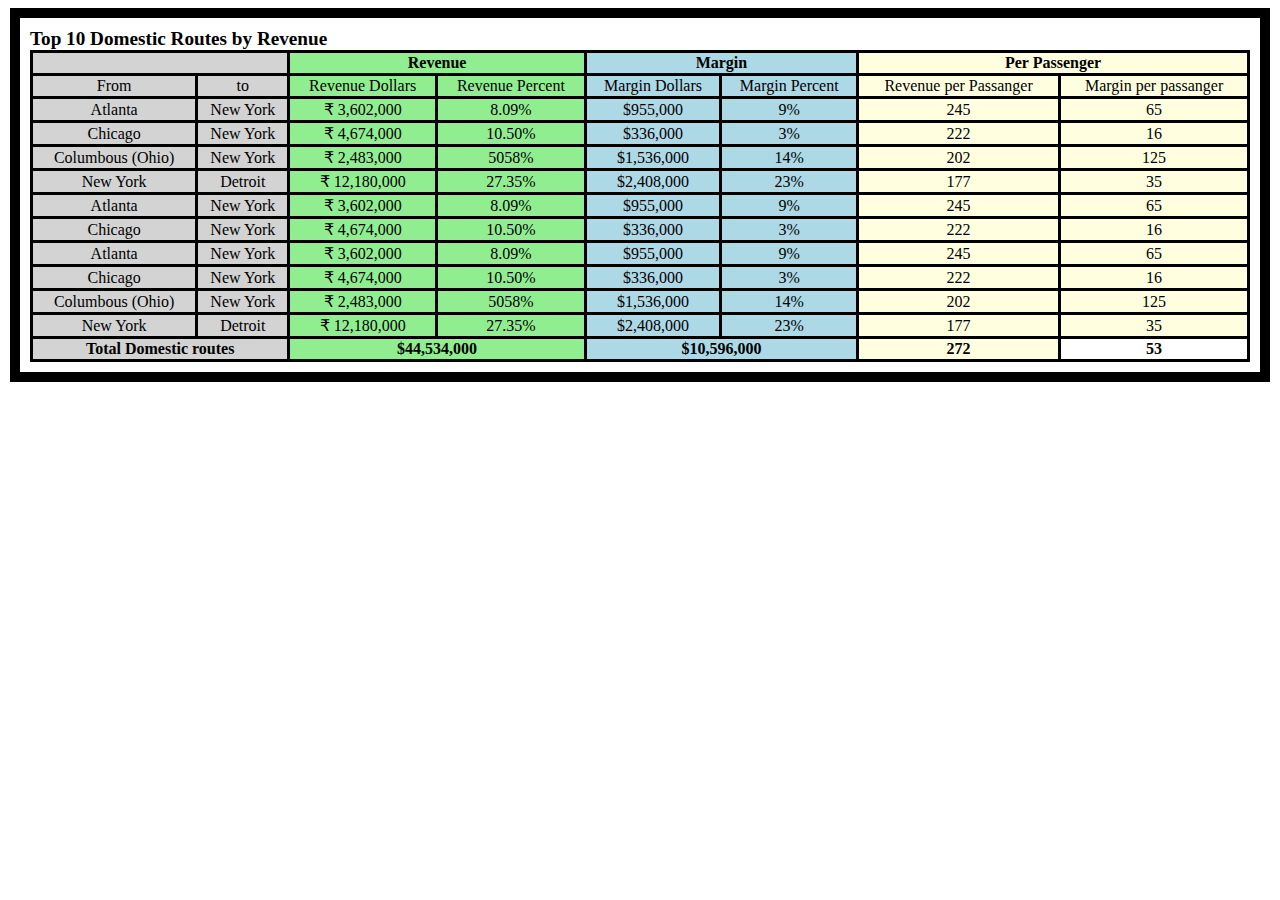
<file: index.html>
<!DOCTYPE html>
<html lang="en">

<head>
    <meta charset="UTF-8">
    <meta name="viewport" content="width=device-width, initial-scale=1.0">
    <title>Domestic Routes revenue</title>
    <style>
        th,
        td {
            text-align: center;
            border: 3px solid black;
        }

        #div {
            border: 10px solid black;
            margin: 2px;
            padding: 10px;
        }

        .b {
            width: 100%;
        }

        .c {
            text-align: left;
            font-weight: bold;
            font-size: larger;
        }

        table {
            border-collapse: collapse;
        }


        tr td:nth-child(1),
        tr td:nth-child(2) {
            background-color: lightgray;
        }

        tr td:nth-child(3),
        tr td:nth-child(4) {
            background-color: lightgreen;
        }

        tr td:nth-child(5),
        tr td:nth-child(6) {
            background-color: lightblue;
        }

        tr td:nth-child(7),
        tr td:nth-child(8) {
            background-color: lightyellow;
        }

       tr th:nth-child(4) {
  background-color: lightyellow;
}

        tr th:nth-child(3) {
            background-color: lightblue;
        }

        tr th:nth-child(2) {
            background-color: lightgreen;
        }

        tr th:nth-child(1) {
            background-color: lightgray;
        }
    </style>
</head>

<body>
    <div id="div">
        <table class="b" frame="box" rules="rows">
            <caption class="c">Top 10 Domestic Routes by Revenue</caption>
            <thead>
                <tr>
                    <th class="a" colspan="2"></th>
                    <th colspan="2">Revenue</th>
                    <th colspan="2">Margin</th>
                    <th colspan="2">Per Passenger</th>
                </tr>
                <tr>
                    <td>From</td>
                    <td>to</td>
                    <td>Revenue Dollars</td>
                    <td>Revenue Percent</td>
                    <td>Margin Dollars</td>
                    <td>Margin Percent</td>
                    <td>Revenue per Passanger</td>
                    <td>Margin per passanger</td>
                </tr>
            </thead>
            <tbody>
                <tr>
                    <td>Atlanta</td>
                    <td>New York</td>
                    <td> &#8377; 3,602,000</td>
                    <td>8.09%</td>
                    <td>$955,000</td>
                    <td>9%</td>
                    <td>245</td>
                    <td>65</td>
                </tr>
                <tr>
                    <td>Chicago</td>
                    <td>New York</td>
                    <td>&#8377; 4,674,000</td>
                    <td>10.50%</td>
                    <td>$336,000</td>
                    <td>3%</td>
                    <td>222</td>
                    <td>16</td>
                </tr>
                <tr>
                    <td>Columbous (Ohio)</td>
                    <td>New York</td>
                    <td>&#8377; 2,483,000</td>
                    <td>5058%</td>
                    <td>$1,536,000</td>
                    <td>14%</td>
                    <td>202</td>
                    <td>125</td>
                </tr>
                <tr>
                    <td>New York</td>
                    <td>Detroit</td>
                    <td>&#8377; 12,180,000</td>
                    <td>27.35%</td>
                    <td>$2,408,000</td>
                    <td>23%</td>
                    <td>177</td>
                    <td>35</td>
                </tr>
                <tr>
                    <td>Atlanta</td>
                    <td>New York</td>
                    <td> &#8377; 3,602,000</td>
                    <td>8.09%</td>
                    <td>$955,000</td>
                    <td>9%</td>
                    <td>245</td>
                    <td>65</td>
                </tr>
                <tr>
                    <td>Chicago</td>
                    <td>New York</td>
                    <td>&#8377; 4,674,000</td>
                    <td>10.50%</td>
                    <td>$336,000</td>
                    <td>3%</td>
                    <td>222</td>
                    <td>16</td>
                </tr>
                <tr>
                <tr>
                    <td>Atlanta</td>
                    <td>New York</td>
                    <td> &#8377; 3,602,000</td>
                    <td>8.09%</td>
                    <td>$955,000</td>
                    <td>9%</td>
                    <td>245</td>
                    <td>65</td>
                </tr>
                <tr>
                    <td>Chicago</td>
                    <td>New York</td>
                    <td>&#8377; 4,674,000</td>
                    <td>10.50%</td>
                    <td>$336,000</td>
                    <td>3%</td>
                    <td>222</td>
                    <td>16</td>
                </tr>
                <tr>
                    <td>Columbous (Ohio)</td>
                    <td>New York</td>
                    <td>&#8377; 2,483,000</td>
                    <td>5058%</td>
                    <td>$1,536,000</td>
                    <td>14%</td>
                    <td>202</td>
                    <td>125</td>
                </tr>
                <tr>
                    <td>New York</td>
                    <td>Detroit</td>
                    <td>&#8377; 12,180,000</td>
                    <td>27.35%</td>
                    <td>$2,408,000</td>
                    <td>23%</td>
                    <td>177</td>
                    <td>35</td>
                </tr>

            </tbody>
            <tfoot>
                <tr>
                    <th colspan="2">Total Domestic routes</th>
                    <th colspan="2">$44,534,000</th>
                    <th colspan="2">$10,596,000</th>
                    <th>272</th>
                    <th>53</th>
                </tr>
            </tfoot>
        </table>
    </div>
</body>

</html>
</file>
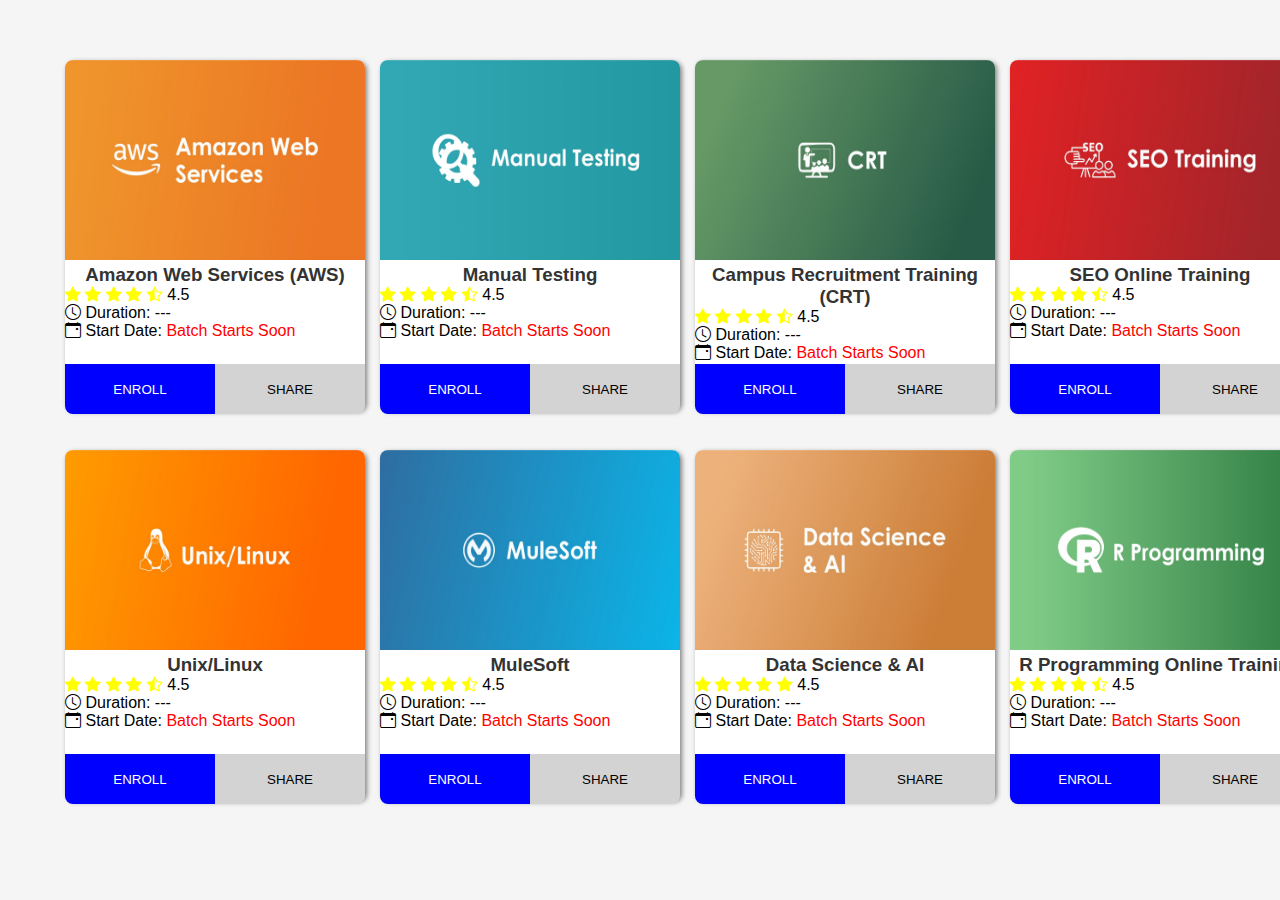
<file: Assignment/Assignment-1/public/index.html>
<!DOCTYPE html>
<html lang="en">
<head>
    <meta charset="UTF-8">
    <meta name="viewport" content="width=device-width, initial-scale=1.0">
    <title>Course Cards Assignment - UI Technologies</title>
    
    <!-- Bootstrap Icons -->
    <!-- <link rel="stylesheet" href="../../../node_modules/bootstrap-icons/font/bootstrap-icons.css"> -->
     <link rel="stylesheet" href="https://cdn.jsdelivr.net/npm/bootstrap-icons@1.11.0/font/bootstrap-icons.css">
    <!-- External CSS -->
    <link rel="stylesheet" href="style.css">
    <!-- Internal CSS for basic setup -->
    <style>
        /* Basic Reset and Setup - DO NOT MODIFY THIS PART */
        * { 
            margin: 0;
            padding: 0;
            box-sizing: border-box;
        }
        
        body {
            font-family: Arial, sans-serif;
            background-color: #f5f5f5;
            padding: 20px;
            margin: 40px;
        }
        
        /* Student: Add your CSS for the assignment below or in style.css */
    </style>
</head>
<body>
    <!-- Main Container for all course cards -->
    <div class="course-container">
        
        <!-- Card 1: AWS -->
        <div class="card">
            <div class="card-header">
                <div class="card-header-image">
                    <img src="../assets/amazon-web-service.jpg" alt="Amazon Web Services">
                </div>
            </div>
            <div class="card-body">
                <h3 class="course-title">Amazon Web Services (AWS)</h3>
                <div class="course-rating">
                    <!-- Add star icons here -->
                     <i class="bi bi-star-fill"></i>
                     <i class="bi bi-star-fill"></i>
                     <i class="bi bi-star-fill"></i>
                     <i class="bi bi-star-fill"></i>
                     <i class="bi bi-star-half"></i>
                    <span class="rating-value">4.5</span>
                </div>
                <div class="course-detail">
                    <i class="bi bi-clock"></i>
                    <span class="duration">Duration: ---</span>
                </div>
                <div class="course-detail">
                    <i class="bi bi-calendar-event"></i>
                    <span>Start Date: <span class="batch-soon">Batch Starts Soon</span></span>
                </div>
            </div>
            <div class="card-footer">
                <button class="btn-enroll">ENROLL</button>
                <button class="btn-share">SHARE</button>
            </div>
        </div>
        
        <!-- Card 2: Manual Testing -->
        <div class="card">
            <div class="card-header">
                <div class="card-header-image">
                    <img src="../assets/manual-testing.png" alt="Manual Testing">
                </div>
            </div>
            <div class="card-body">
                <h3 class="course-title">Manual Testing</h3>
                <div class="course-rating">
                    <!-- Add star icons here -->
                        <i class="bi bi-star-fill"></i>
                     <i class="bi bi-star-fill"></i>
                     <i class="bi bi-star-fill"></i>
                     <i class="bi bi-star-fill"></i>
                     <i class="bi bi-star-half"></i>
                    <span class="rating-value">4.5</span>
                </div>
                <div class="course-detail">
                    <i class="bi bi-clock"></i>
                    <span class="duration">Duration: ---</span>
                </div>
                <div class="course-detail">
                    <i class="bi bi-calendar-event"></i>
                    <span>Start Date: <span class="batch-soon">Batch Starts Soon</span></span>
                </div>
            </div>
            <div class="card-footer">
                <button class="btn-enroll">ENROLL</button>
                <button class="btn-share">SHARE</button>
            </div>
        </div>

        <!-- Card 3: -->
        <div class="card">
            <div class="card-header">
                <div class="card-header-image">
                    <img src="../assets/crt.png" alt="Campus Recruitment Training (CRT)">
                </div>
            </div>
            <div class="card-body">
                <h3 class="course-title">Campus Recruitment Training (CRT)</h3>

                <div class="course-rating">
                       <i class="bi bi-star-fill"></i>
                     <i class="bi bi-star-fill"></i>
                     <i class="bi bi-star-fill"></i>
                     <i class="bi bi-star-fill"></i>
                     <i class="bi bi-star-half"></i>
                    <span class="rating-value">4.5</span>
                </div>
                <div class="course-detail">
                    <i class="bi bi-clock"></i>
                    <span class="duration">Duration: ---</span>
                </div>
                <div class="course-detail">
                    <i class="bi bi-calendar-event"></i>
                    <span>Start Date: <span class="batch-soon">Batch Starts Soon</span></span>
                </div>
            </div>

            <div class="card-footer">
                <button class="btn-enroll">ENROLL</button>
                <button class="btn-share">SHARE</button>
            </div>
        </div>

        <!-- Card 4: -->
                 <div class="card">
            <div class="card-header">
                <div class="card-header-image">
                    <img src="../assets/seo-online-tranning.png" alt="SEO Online Training">
                </div>
            </div>
            <div class="card-body">
                <h3 class="course-title">SEO Online Training</h3>

                <div class="course-rating">
                       <i class="bi bi-star-fill"></i>
                     <i class="bi bi-star-fill"></i>
                     <i class="bi bi-star-fill"></i>
                     <i class="bi bi-star-fill"></i>
                     <i class="bi bi-star-half"></i>
                    <span class="rating-value">4.5</span>
                </div>
                <div class="course-detail">
                    <i class="bi bi-clock"></i>
                    <span class="duration">Duration: ---</span>
                </div>
                <div class="course-detail">
                    <i class="bi bi-calendar-event"></i>
                    <span>Start Date: <span class="batch-soon">Batch Starts Soon</span></span>
                </div>
            </div>

            <div class="card-footer">
                <button class="btn-enroll">ENROLL</button>
                <button class="btn-share">SHARE</button>
            </div>
        </div>

        <!-- Card 5: -->
                 <div class="card">
            <div class="card-header">
                <div class="card-header-image">
                    <img src="../assets/unix-linux.png" alt="Unix/Linux">
                </div>
            </div>
            <div class="card-body">
                <h3 class="course-title">Unix/Linux</h3>

                <div class="course-rating">
                       <i class="bi bi-star-fill"></i>
                     <i class="bi bi-star-fill"></i>
                     <i class="bi bi-star-fill"></i>
                     <i class="bi bi-star-fill"></i>
                     <i class="bi bi-star-half"></i>
                    <span class="rating-value">4.5</span>
                </div>
                <div class="course-detail">
                    <i class="bi bi-clock"></i>
                    <span class="duration">Duration: ---</span>
                </div>
                <div class="course-detail">
                    <i class="bi bi-calendar-event"></i>
                    <span>Start Date: <span class="batch-soon">Batch Starts Soon</span></span>
                </div>
            </div>

            <div class="card-footer">
                <button class="btn-enroll">ENROLL</button>
                <button class="btn-share">SHARE</button>
            </div>
        </div>

        <!-- Card 6: -->
                 <div class="card">
            <div class="card-header">
                <div class="card-header-image">
                    <img src="../assets/mulesoft.png" alt="MuleSoft">
                </div>
            </div>
            <div class="card-body">
                <h3 class="course-title">MuleSoft</h3>

                <div class="course-rating">
                       <i class="bi bi-star-fill"></i>
                     <i class="bi bi-star-fill"></i>
                     <i class="bi bi-star-fill"></i>
                     <i class="bi bi-star-fill"></i>
                     <i class="bi bi-star-half"></i>
                    <span class="rating-value">4.5</span>
                </div>
                <div class="course-detail">
                    <i class="bi bi-clock"></i>
                    <span class="duration">Duration: ---</span>
                </div>
                <div class="course-detail">
                    <i class="bi bi-calendar-event"></i>
                    <span>Start Date: <span class="batch-soon">Batch Starts Soon</span></span>
                </div>
            </div>

            <div class="card-footer">
                <button class="btn-enroll">ENROLL</button>
                <button class="btn-share">SHARE</button>
            </div>
        </div>

        <!-- Card 7: -->
                 <div class="card">
            <div class="card-header">
                <div class="card-header-image">
                    <img src="../assets/data-science-with-ai.png" alt="Data Science & AI">
                </div>
            </div>
            <div class="card-body">
                <h3 class="course-title">Data Science & AI</h3>

                <div class="course-rating">
                       <i class="bi bi-star-fill"></i>
                     <i class="bi bi-star-fill"></i>
                     <i class="bi bi-star-fill"></i>
                     <i class="bi bi-star-fill"></i>
                     <i class="bi bi-star-fill"></i>
                    <span class="rating-value">4.5</span>
                </div>
                <div class="course-detail">
                    <i class="bi bi-clock"></i>
                    <span class="duration">Duration: ---</span>
                </div>
                <div class="course-detail">
                    <i class="bi bi-calendar-event"></i>
                    <span>Start Date: <span class="batch-soon">Batch Starts Soon</span></span>
                </div>
            </div>

            <div class="card-footer">
                <button class="btn-enroll">ENROLL</button>
                <button class="btn-share">SHARE</button>
            </div>
        </div>

        <!-- Card 8: -->
                 <div class="card">
            <div class="card-header">
                <div class="card-header-image">
                    <img src="../assets/r-programminng-online-training.png" alt="R Programming Online Training">
                </div>
            </div>
            <div class="card-body">
                <h3 class="course-title">R Programming Online Training</h3>

                <div class="course-rating">
                       <i class="bi bi-star-fill"></i>
                     <i class="bi bi-star-fill"></i>
                     <i class="bi bi-star-fill"></i>
                     <i class="bi bi-star-fill"></i>
                     <i class="bi bi-star-half"></i>
                    <span class="rating-value">4.5</span>
                </div>
                <div class="course-detail">
                    <i class="bi bi-clock"></i>
                    <span class="duration">Duration: ---</span>
                </div>
                <div class="course-detail">
                    <i class="bi bi-calendar-event"></i>
                    <span>Start Date: <span class="batch-soon">Batch Starts Soon</span></span>
                </div>
            </div>

            <div class="card-footer">
                <button class="btn-enroll">ENROLL</button>
                <button class="btn-share">SHARE</button>
            </div>
        </div>
        
    </div>
    
    <!-- Optional: Add your JavaScript here if needed -->
    <script>
        // Optional: Add interactivity if needed
    </script>
</body>
</html>
</file>
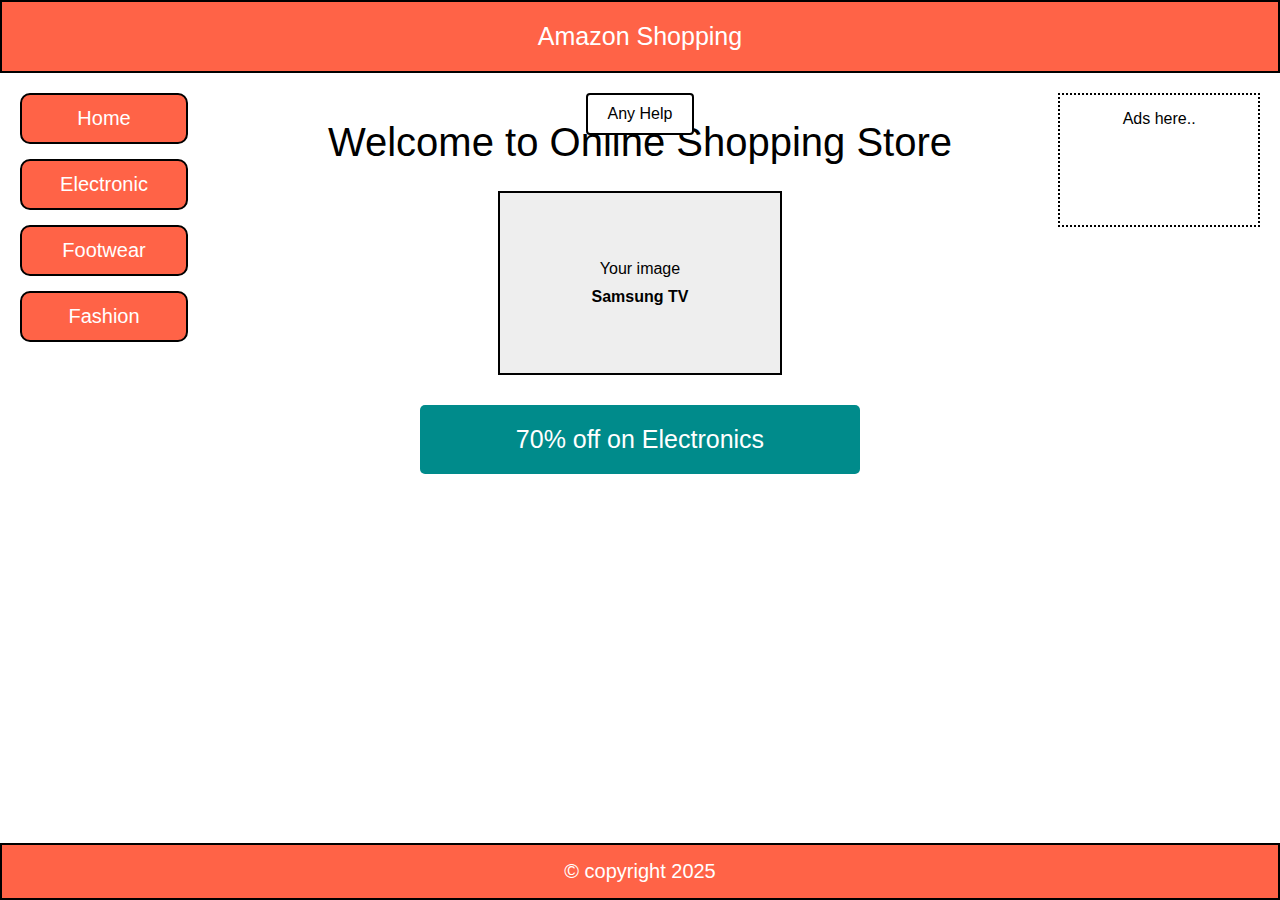
<file: public/layout.html>
<!DOCTYPE html>
<html>

<head>
    <title>Layout</title>
    <style>
        body {
            margin: 0;
            padding: 0;
            font-family: Arial, sans-serif;
            background-color: white;
        }

        header {
            background-color: tomato;
            color: white;
            /* Substantial header space */
            padding: 20px;
            font-size: 25px;
            text-align: center;
            border: 2px solid black;
        }

        footer {
            background-color: tomato;
            color: white;
            text-align: center;
            font-size: 20px;
            /* Balanced footer space */
            padding: 15px;
            border: 2px black solid;
            /* Fixed footer to the bottom of the viewport */
            position: fixed;
            bottom: 0;
            width: 100%;
            box-sizing: border-box;
        }

        section {
            display: grid;
            grid-template-columns: 2fr 8fr 2fr;
            margin-top: 20px;
            /* Added bottom margin to prevent content from going behind fixed footer */
            margin-bottom: 70px;
            gap: 15px;
            padding: 0 20px;
            height: 600px;
        }

        nav div {
            border: 2px black solid;
            border-radius: 10px;
            width: 140px;
            margin-bottom: 15px;
            padding: 12px;
            font-size: 20px;
            background-color: tomato;
            color: white;
            text-align: center;
        }

        aside {
            border: 2px dotted black;
            text-align: center;
            padding: 15px;
            height: fit-content;
            min-height: 100px;
        }

        article {
            width: 100%;
            max-width: 400px;
            background-color: darkcyan;
            text-align: center;
            color: white;
            padding: 20px;
            font-size: 25px;
            /* Balanced main space centering */
            margin: 30px auto;
            border-radius: 5px;
        }

        main {
            text-align: center;
            padding: 0 20px;
        }

        main div {
            font-size: 40px;
            margin: 25px 0;
            line-height: 1.2;
        }

        figure {
            height: 180px;
            width: 280px;
            border: 2px double black;
            margin: 20px auto;
            display: flex;
            flex-direction: column;
            justify-content: center;
            align-items: center;
            background-color: #eee;
        }

        figcaption {
            margin-top: 10px;
            font-weight: bold;
        }

        dialog {
            border: 2px solid black;
            padding: 10px 20px;
            margin-bottom: 20px;
            border-radius: 4px;
        }
    </style>
</head>

<body>
    <header>
        <div>Amazon Shopping</div>
    </header>

    <section>
        <nav>
            <div>Home</div>
            <div>Electronic</div>
            <div>Footwear</div>
            <div>Fashion</div>
        </nav>

        <main>
            <dialog open>Any Help </dialog>
            <div>Welcome to Online Shopping Store</div>
            <figure>
                Your image
                <figcaption>Samsung TV</figcaption>
            </figure>
            <article>
                70% off on Electronics
            </article>
        </main>

        <aside>
            Ads here..
        </aside>
    </section>

    <footer>
        <div>&copy; copyright 2025</div>
    </footer>
</body>

</html>
</file>
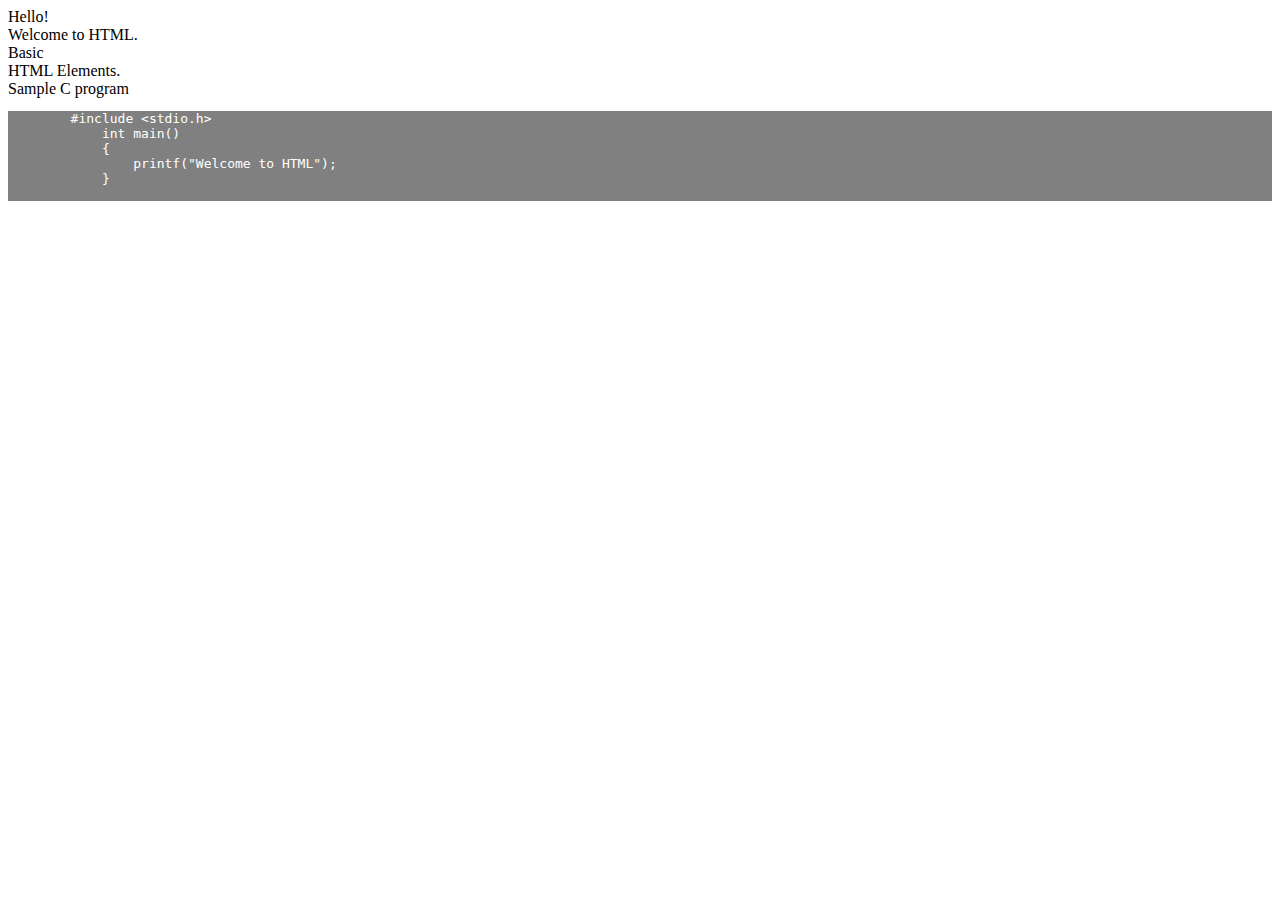
<file: UI Technbologies/public/home.html>
<!DOCTYPE html>
<html>

<head>
        <title>Home</title>
        <style>
            pre{
                background-color: gray;
                color: white;
                
            }
        </style>
</head>

<body>
    Hello! <br>
    Welcome to HTML.<br>
    Basic <br>
    HTML Elements.
    <div>Sample C program</div>
    <div>
            <pre>
        #include &lt;stdio.h&gt;
            int main()
            {
                printf("Welcome to HTML");
            }
    </pre>
    </div>
</body>
</html>
</file>
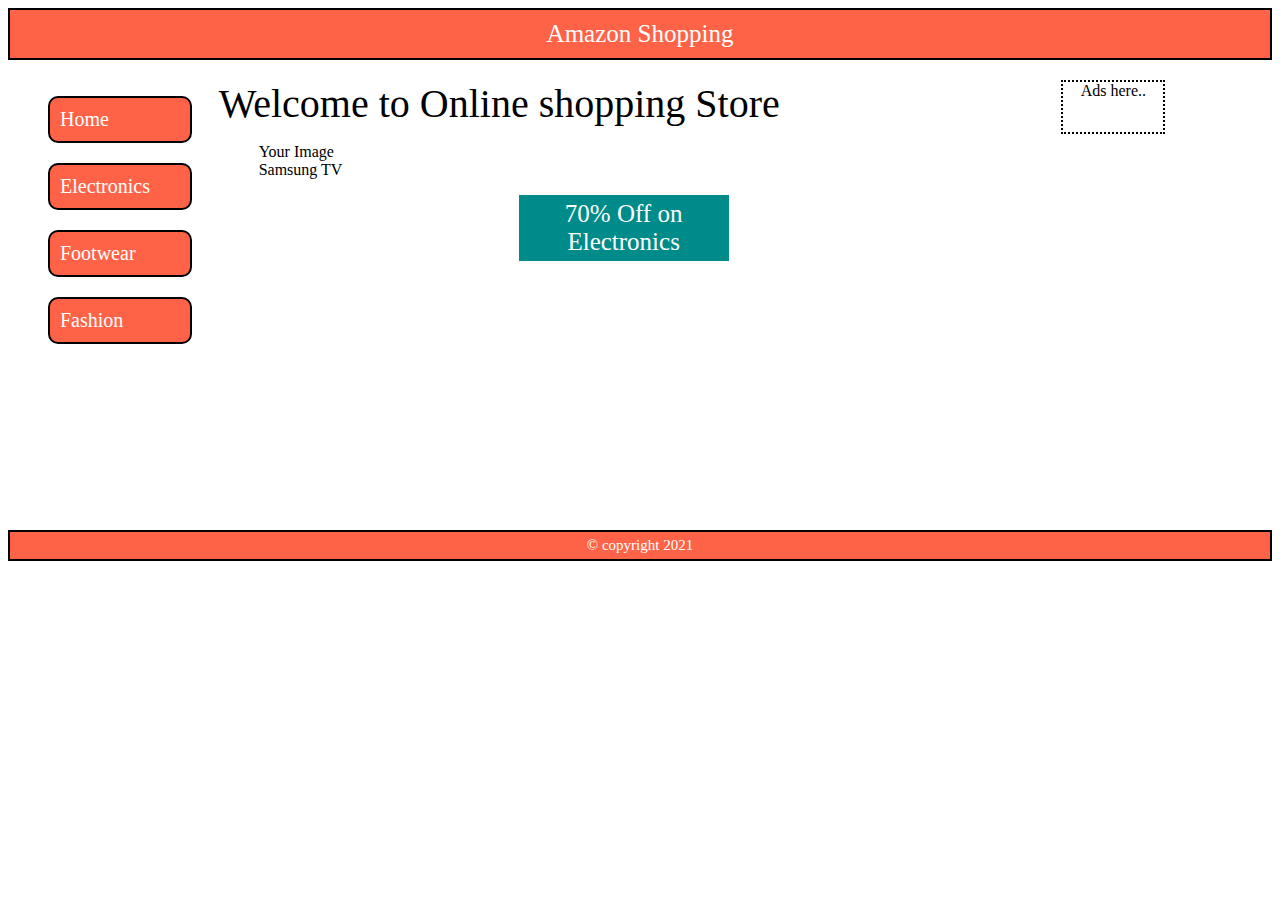
<file: UI Technbologies/public/layout.html>
<!DOCTYPE html>
<html>

<head>
    <title>
        Layout
    </title>
    <style>
        header{
            background-color: tomato;
            color: white;
            padding: 10px;
            font-size: 25px;
            text-align: center;
            border: 2px solid black;
        }
        footer{
            background-color: tomato;
            color: white;
            text-align: center;
            font-size: 15px;
            padding: 5px;
            border: 2px solid black;
        }
        section{
            height: 450px;
            display: grid;
            grid-template-columns: 200px 800px 200px;
            grid-template-columns: 2fr 8fr 2fr;
            margin-top: 20px;
        }
        nav div{
            border: 2px solid black;
            border-radius: 10px;
            width: 120px;
            margin-bottom: 20px;
            padding: 10px;
            font-size: 20px;
            background-color: tomato;
            color: white;
        }

        aside{
            width: 100px;
            height: 50px;
            border: 2px dotted black;
            text-align: center;
        }
        article{
            width: 200px;
            background-color: darkcyan;
            text-align: center;
            color: white;
            padding: 5px;
            font-size: 25px;
            margin-left: 300px;
        }
        main div{
            font-size: 40px;
            
        }
        
    </style>
</head>

<body>
    <header>
        <div>Amazon Shopping</div>
    </header>
    <section>
        <nav>
            <menu>
                <div>Home</div>
                <div>Electronics</div>
                <div>Footwear</div>
                <div>Fashion</div>
            </menu>
        </nav>
        <main>
            <dialog>Any Help?</dialog>
            <div>Welcome to Online shopping Store</div>
            <figure>
                Your Image
                <figcaption>Samsung TV</figcaption>
            </figure>
            <article>
                70% Off on Electronics
            </article>
        </main>
        <aside>
            Ads here..
        </aside>
    </section>
    <footer>
        <div>&copy; copyright 2021</div>
    </footer>
</body>

</html>
</file>
<file: Assignment/Assignment-1/public/style.css>
/* 
    UI Technologies - Assignment 1
    Course Cards Design
    Student: [Your Name]
    Roll No: [Your Roll Number]
    
    Instructions:
    1. Write all your CSS styles here
    2. Make sure to follow the design requirements
    3. Use comments to explain your code
    4. Test your design at different screen sizes
*/

/* Add your CSS code below this line */

.course-container{
    display: grid; 
    grid-template-columns: repeat(4, 1fr);
    gap: 10px;
}

.card{
    border: 1px solid black;
    background-color: white;
    border-radius: 8px;
    box-shadow: 2px 2px 5px gray;
    margin-left: 5px;
    width: 300px;
    height: 350px;
    border: none;
    margin-bottom: 30px;
}

.card-body{
    height: 100px;
}

.course-rating{
    color: yellow;
}

.card-header-image img{
    width: 300px;
    height: 200px;
    border: 1px;
    border-top-left-radius: 8px;
    border-top-right-radius: 8px;
    border: none;
}

.card-footer{
    gap: 0;
}

.btn-enroll{
    background-color: blue;
    color: white;
    border-bottom-left-radius: 8px;
    border: none;
}

.btn-share{
    background-color: lightgray;
    flex: 1;
    border-bottom-right-radius: 8px;
    border: none;
}

.card-footer{
    height: 50px; 
    display: grid;
    grid-template-columns: 1fr 1fr;
}

.batch-soon{
    color: red;
}

.course-title{
    font-weight: bold;
    color: #333;
    text-align: center;
}


.rating-value{
    color: black;
}

@media (max-width: 600px) {
    .course-container {
        display: grid;
        grid-template-columns: 1fr;
    }
}
@media (max-width: 900px) {
    .course-container {
        grid-template-columns: repeat(3, 1fr);
    }
}
@media (max-width: 1200px) {
    .course-container {
       grid-template-columns: repeat(4, 1fr);
    }
}
</file>
